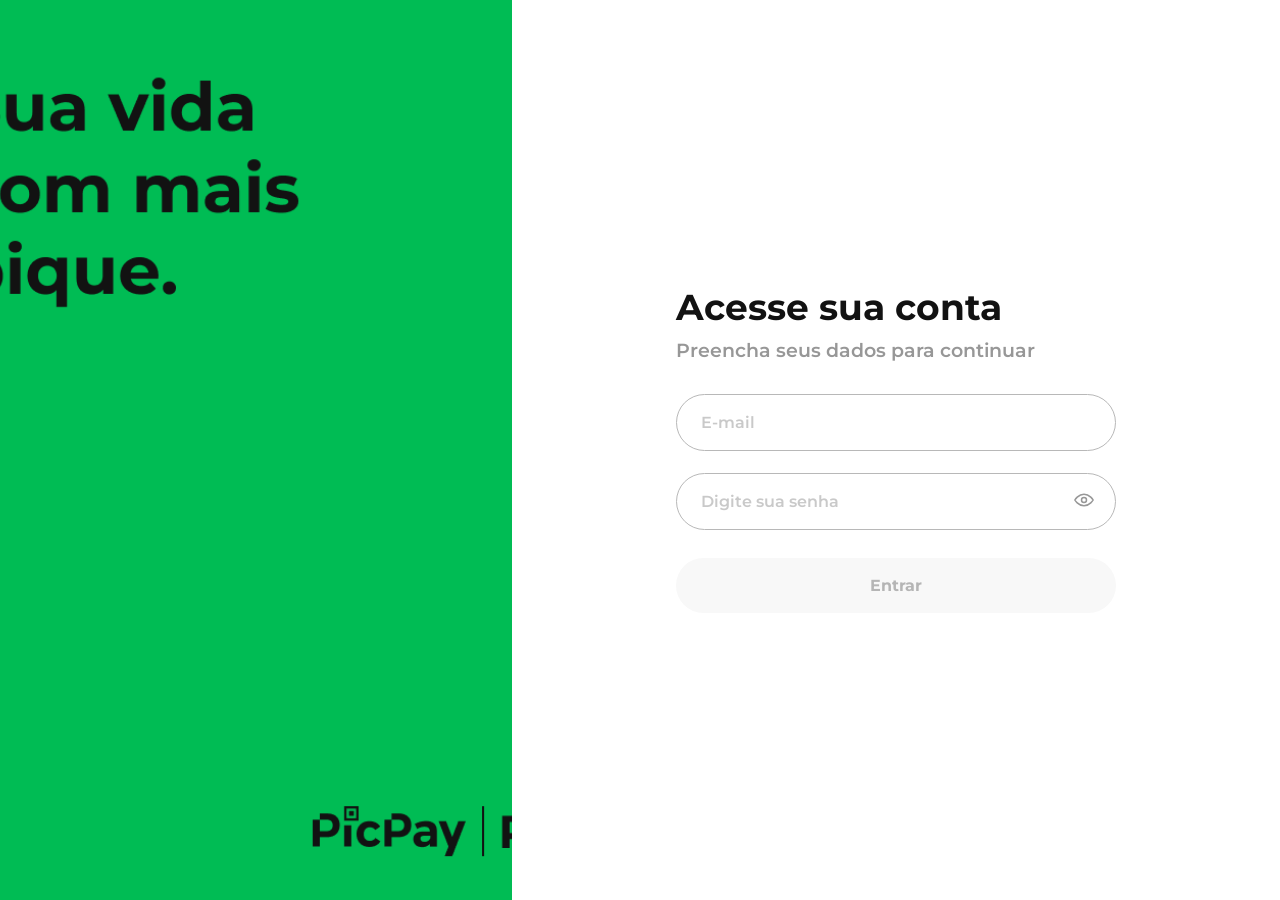
<file: frontend/index.html>
<!DOCTYPE html>
<html lang="pt-BR">
<head>
<meta charset="UTF-8">
<meta name="viewport" content="width=device-width, initial-scale=1.0">
<title>PicPay | RH - Acesse sua conta</title>
<link rel="stylesheet" href="css/style.css">
<link rel="icon" href="assets/picpay-logo.ico">
<link rel="preconnect" href="https://fonts.googleapis.com">
<link rel="preconnect" href="https://fonts.gstatic.com" crossorigin>
<link href="https://fonts.googleapis.com/css2?family=Montserrat:wght@500;600;700;800&display=swap" rel="stylesheet">
</head>
<body>
<div class="page">
  <div class="hero" role="img" aria-label="Sua vida com mais pique. PicPay"></div>

  <div class="form-side">
    <div class="form-wrap">
      <h2>Acesse sua conta</h2>
      <p class="subtitle">Preencha seus dados para continuar</p>

      <form id="login-form" novalidate>
        <div class="field" id="email-field">
          <input type="email" id="email" name="email" placeholder="E-mail" autocomplete="email" required>
          <p class="error-message" id="email-error">E-mail inválido. Verifique se contém um @ e um domínio válido.</p>
        </div>

        <div class="field password-field" id="password-field">
          <input type="password" id="password" name="password" placeholder="Digite sua senha" autocomplete="current-password" required>
          <button type="button" class="toggle-password" id="toggle-password" aria-label="Mostrar senha" aria-pressed="false">
            <svg class="eye" viewBox="0 0 24 24" fill="none" xmlns="http://www.w3.org/2000/svg">
              <path d="M1 12s4-7 11-7 11 7 11 7-4 7-11 7-11-7-11-7z" stroke="currentColor" stroke-width="1.8" stroke-linecap="round" stroke-linejoin="round"/>
              <circle cx="12" cy="12" r="3" stroke="currentColor" stroke-width="1.8"/>
            </svg>
            <svg class="eye-off" viewBox="0 0 24 24" fill="none" xmlns="http://www.w3.org/2000/svg">
              <path d="M17.94 17.94A10.94 10.94 0 0112 19c-7 0-11-7-11-7a19.6 19.6 0 015.06-5.94M9.9 4.24A9.12 9.12 0 0112 4c7 0 11 7 11 7a19.5 19.5 0 01-2.16 3.19m-6.72-1.07a3 3 0 11-4.24-4.24" stroke="currentColor" stroke-width="1.8" stroke-linecap="round" stroke-linejoin="round"/>
              <line x1="1" y1="1" x2="23" y2="23" stroke="currentColor" stroke-width="1.8" stroke-linecap="round"/>
            </svg>
          </button>
          <p class="error-message" id="password-error">Senha inválida. Use ao menos 1 letra maiúscula, 1 minúscula, 1 número, 1 caractere especial e 8 caracteres.</p>
        </div>

        <button type="submit" class="submit-btn" id="submit-btn" disabled>Entrar</button>
        <p class="error-message" id="login-error" style="display:none;">E-mail ou senha incorretos.</p>
      </form>
    </div>
  </div>
</div>
</body>
<script src="js/script.js"></script>
</html>
</file>
<file: frontend/css/style.css>
:root{
    --green: #00BC54;
    --ink: #121212;
    --border: #B8B8B8;
    --placeholder: #C9C9C9;
    --subtitle: #979797;
    --button-bg: #1E1E1E;
    --button-disabled-bg: #F8F8F8;
    --button-disabled-text: #B5B5B5;
    --error: #E5484D;
  }

  *{ box-sizing: border-box; }

  body{
    margin: 0;
    font-family: 'Montserrat', system-ui, sans-serif;
    color: var(--ink);
  }

  .page{
    display: flex;
    min-height: 100vh;
  }

  .hero{
    flex: 1 1 40%;
    min-height: 100vh;
    background-image: url('../assets/svcmp.png');
    background-size: cover;
    background-position: center;
    background-repeat: no-repeat;
  }

  .form-side{
    flex: 1 1 60%;
    display: flex;
    align-items: center;
    justify-content: center;
    padding: 32px;
  }

  .form-wrap{
    width: 100%;
    max-width: 440px;
  }

  .form-wrap h2{
    font-size: clamp(26px, 3.2vw, 36px);
    font-weight: 700;
    margin: 0 0 10px;
    line-height: 1.15;
  }

  .form-wrap p.subtitle{
    color: var(--subtitle);
    font-size: clamp(15px, 1.7vw, 19px);
    font-weight: 600;
    margin: 0 0 30px;
    line-height: 1.3;
  }

  .field{
    margin-bottom: 22px;
  }

  .field input{
    width: 100%;
    padding: 18px 24px;
    border: 1.5px solid var(--border);
    border-radius: 999px;
    font-family: inherit;
    font-size: clamp(14px, 1.4vw, 16px);
    font-weight: 600;
    color: var(--ink);
    outline: none;
    background: #fff;
    transition: border-color 0.15s ease;
  }

  .field input::placeholder{
    color: var(--placeholder);
    font-weight: 600;
  }

  .field input:focus{
    border-color: var(--green);
  }

  .field.has-error input{
    border-color: var(--error);
  }

  .field.has-error input:focus{
    border-color: var(--error);
  }

  .error-message{
    display: none;
    color: var(--error);
    font-size: 13px;
    font-weight: 600;
    margin: 8px 4px 0;
    line-height: 1.4;
  }

  .field.has-error .error-message{
    display: block;
  }

  .password-field{
    position: relative;
  }

  .password-field input{
    padding-right: 52px;
  }

  .toggle-password{
    position: absolute;
    top: 27px;
    right: 16px;
    transform: translateY(-50%);
    background: none;
    border: none;
    cursor: pointer;
    padding: 6px;
    display: flex;
    align-items: center;
    justify-content: center;
    color: var(--subtitle);
  }

  .toggle-password:hover{
    color: var(--ink);
  }

  .toggle-password svg{
    width: 20px;
    height: 20px;
  }

  .toggle-password .eye-off{
    display: none;
  }

  .toggle-password.is-visible .eye{
    display: none;
  }

  .toggle-password.is-visible .eye-off{
    display: block;
  }

  .submit-btn{
    width: 100%;
    padding: 18px;
    border: none;
    border-radius: 999px;
    background: var(--button-bg);
    color: #fff;
    font-family: inherit;
    font-size: clamp(14px, 1.4vw, 16px);
    font-weight: 700;
    cursor: pointer;
    margin-top: 6px;
    transition: opacity 0.15s ease, transform 0.05s ease, background 0.15s ease, color 0.15s ease;
  }

  .submit-btn:hover:not(:disabled){
    opacity: 0.9;
  }

  .submit-btn:active:not(:disabled){
    transform: scale(0.99);
  }

  .submit-btn:disabled{
    background: var(--button-disabled-bg);
    color: var(--button-disabled-text);
    cursor: not-allowed;
  }

  @media (max-width: 1024px){
    .form-wrap{
      max-width: 400px;
    }
  }

  @media (max-width: 860px){
    .page{
      flex-direction: column;
    }
    .hero{
      min-height: 220px;
    }
    .form-side{
      padding: 32px 24px 60px;
    }
    .form-wrap{
      max-width: 480px;
    }
  }

  @media (max-width: 480px){
    .hero{
      min-height: 180px;
    }
    .form-side{
      padding: 28px 20px 48px;
    }
    .field input,
    .submit-btn{
      padding-top: 16px;
      padding-bottom: 16px;
    }
  }
</file>
